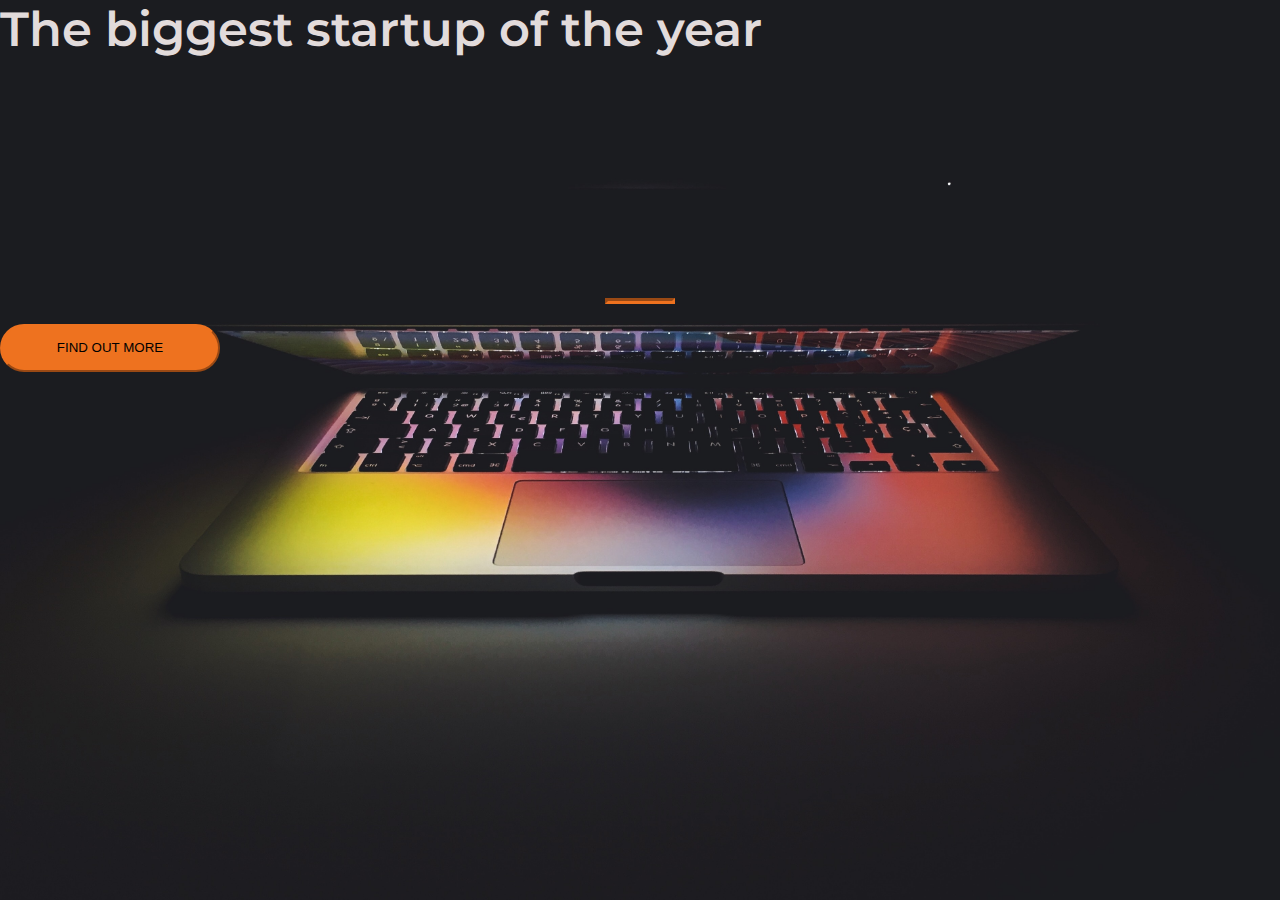
<file: index.html>
<!DOCTYPE html>
<html lang="en">
<head>
    <meta charset="UTF-8">
    <meta name="viewport" content="width=device-width, initial-scale=1.0">
    <title>Startup!</title>
    <link rel="preconnect" href="https://fonts.googleapis.com">
    <link rel="preconnect" href="https://fonts.gstatic.com" crossorigin>
    <link href="https://fonts.googleapis.com/css2?family=Montserrat:ital,wght@0,100;0,200;0,300;0,400;0,500;0,600;0,700;0,800;0,900;1,100;1,200;1,300;1,400;1,500;1,600;1,700;1,800;1,900&display=swap" rel="stylesheet">
    <link href="https://cdn.jsdelivr.net/npm/bootstrap@5.3.0/dist/css/bootstrap.min.css" rel="stylesheet" integrity="sha384-9ndCyUaIbzAi2FUVXJi0CjmCapSmO7SnpJef0486qhLnuZ2cdeRhO02iuK6FUUVM" crossorigin="anonymous">
    <link rel="stylesheet" href="./css/styles.css">
</head>
<body>
    <div class="container d-flex align-items-center h-100">
        <div class="row">
            <header class="text-center col-12">
                <h1 class="text-uppercase"><strong>The biggest startup of the year</strong></h1>
            </header>
            <div class="buffer col-12"></div>
            <section class="text-center col-12">
                <hr>
                <a href="./form.html" target="_blank"><button class="btn btn-primary btn-xl">Find out more</button></a>
            </section>
        </div>
    </div>
    


    <script src="https://cdn.jsdelivr.net/npm/bootstrap@5.3.0/dist/js/bootstrap.bundle.min.js" integrity="sha384-geWF76RCwLtnZ8qwWowPQNguL3RmwHVBC9FhGdlKrxdiJJigb/j/68SIy3Te4Bkz" crossorigin="anonymous"></script>
</body>
</html>
</file>
<file: css/styles.css>
*{
    padding: 0;
    margin: 0;
    box-sizing: border-box;
}
body,
html{
    width: 100%;
    height: 100%;
    font-family: 'Montserrat', sans-serif;
    background: url(../assets/images/daniel-canibano-vrpv8SMQixo-unsplash.jpg) no-repeat center center fixed;
    -webkit-background-size: cover;
    -moz-background-size: cover;
    -o-background-size: cover;
    background-size: cover;
}
header{
    /* text-align: center; */
}
h1 strong{
    font-size:3rem;
    color:#e2dbdb;
    font-weight: 600;
}
.buffer{
    height: 14rem;
}
hr{
    border-color: #ee721f;
    border-width: 3px;
    opacity: 1;
    max-width: 70px;
    margin: 16px auto 20px;
}
.btn{
    border-radius: 300px;
    font-weight: 500;
    text-transform: uppercase;
    width: 220px;
}
.btn-primary{
    background-color: #ee721f;
    border-color: #ee721f;
    transition: all 0.5s ease;
}
.btn-primary:hover{
    background-color: #e4640e;
     border-color: #e4640e;
     border-width: 2px;
     transition: all 0.15s ease;
}
.btn-xl{
    padding: .9rem 2rem;


}
.opaque-bg{
    background-color: #e2dbdb32;
    padding: 20px 20px;
    border-radius: 8%;
    max-width: 400px;
}
p{
    color: #ffffff;
    margin-bottom: 0;
    font-weight: 600;

}
input{
    margin-bottom: 20px;
    padding: 5px 10px;
    border-radius: 20px;
    outline: none;
    border: none;
    background-color: #e2dbdb;
}
input::placeholder{
    color: #868686;
    
    
}
.submit{
    background-color: #e4640e;
    color: #e2dbdb;
    transition: all 0.5s ease;
}
.submit:hover{
    background-color: #e15a00ed;
    transform: scale(1.05);
}
.validate input{
    margin-bottom: 5px;
}
.back {
    width:80px;
    margin: 10px 0;
    /* color: #e4640e; */
}
.back p::after{
    content: "";
    display: block;
    height: 0.1rem;
    width: 5rem;
    background-color: #e4640e;
    margin:auto ;
    
}
.back a{
    text-decoration: none;
    cursor: pointer;
    /* color: #e4640e; */
}
.back p{
    font-size: 0.85rem;
    color: #e4640e;
    transition: all ease 0.3s;
}
.back p:hover{
    color: #e4640e;
    transform: scale(1.05);
}
.back p:hover::after{
    background-color: #e4640e;
    transition: all ease 0.3s;
}
</file>
